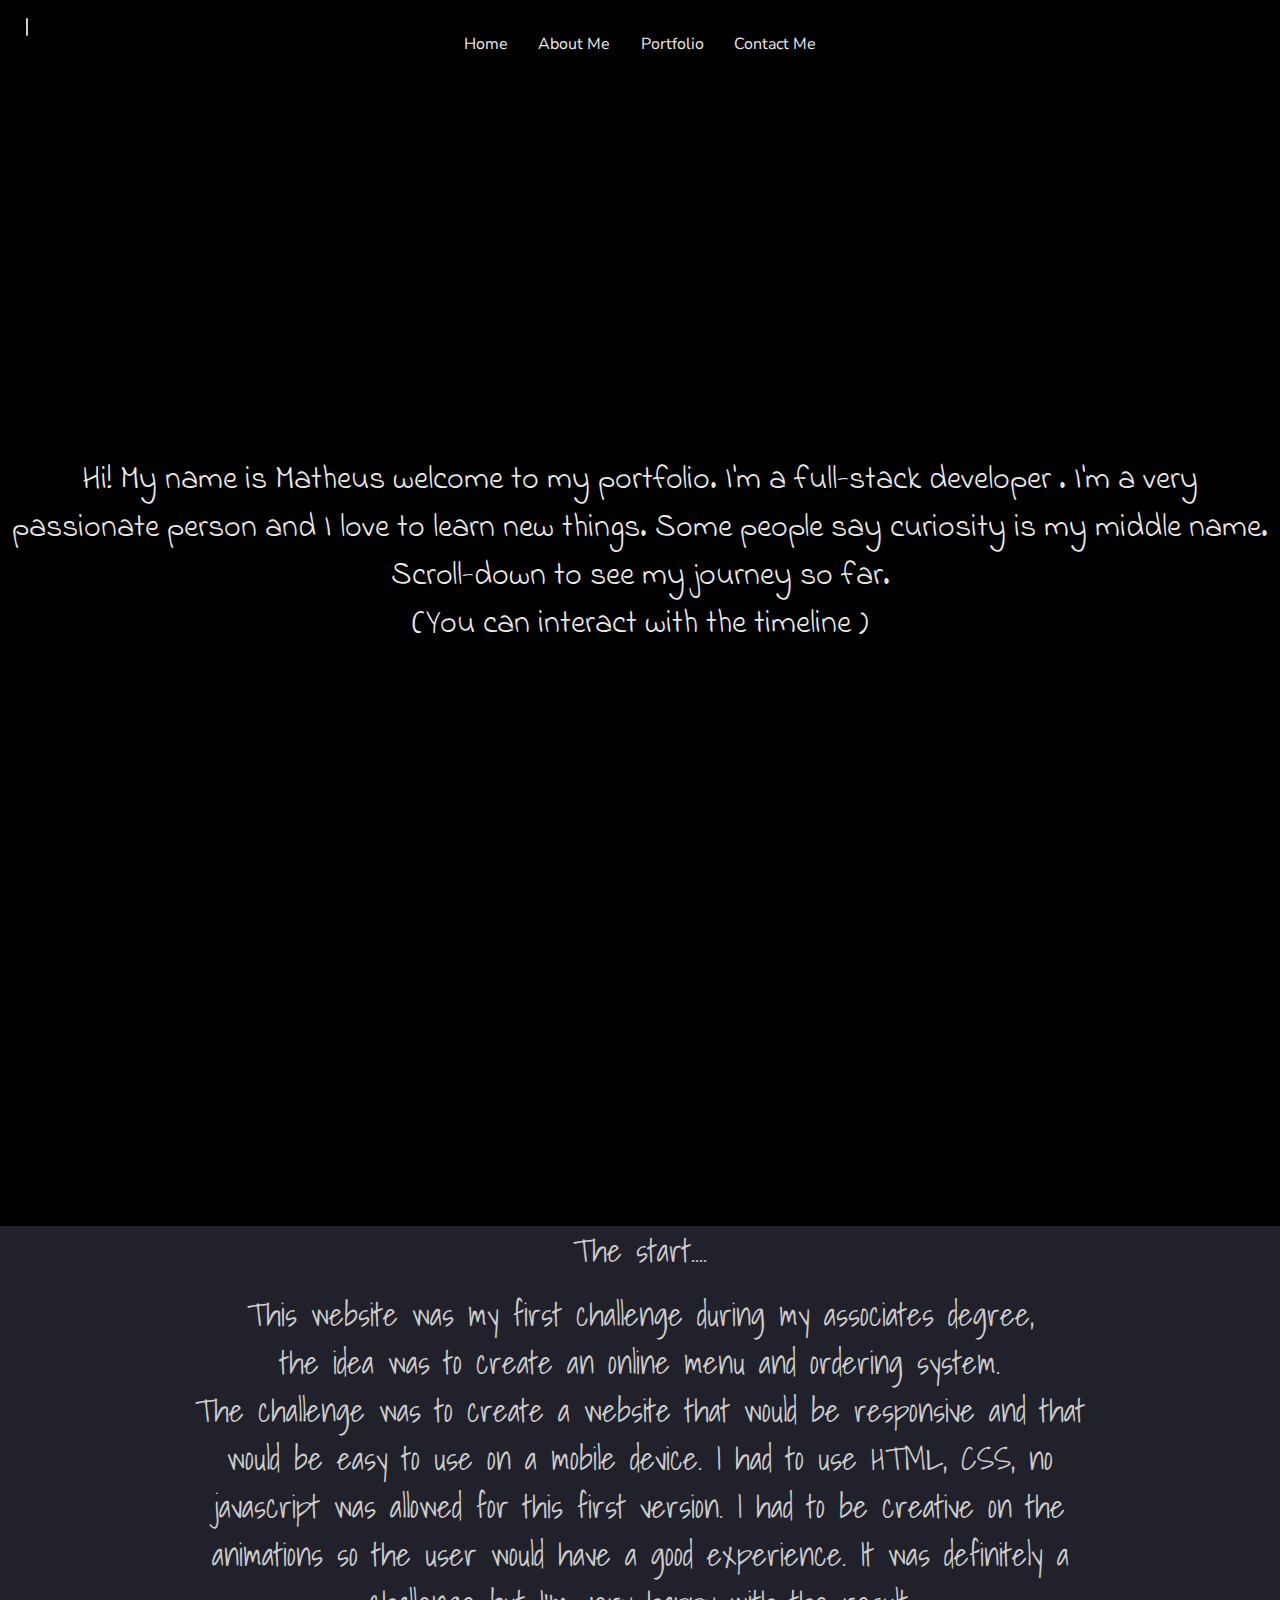
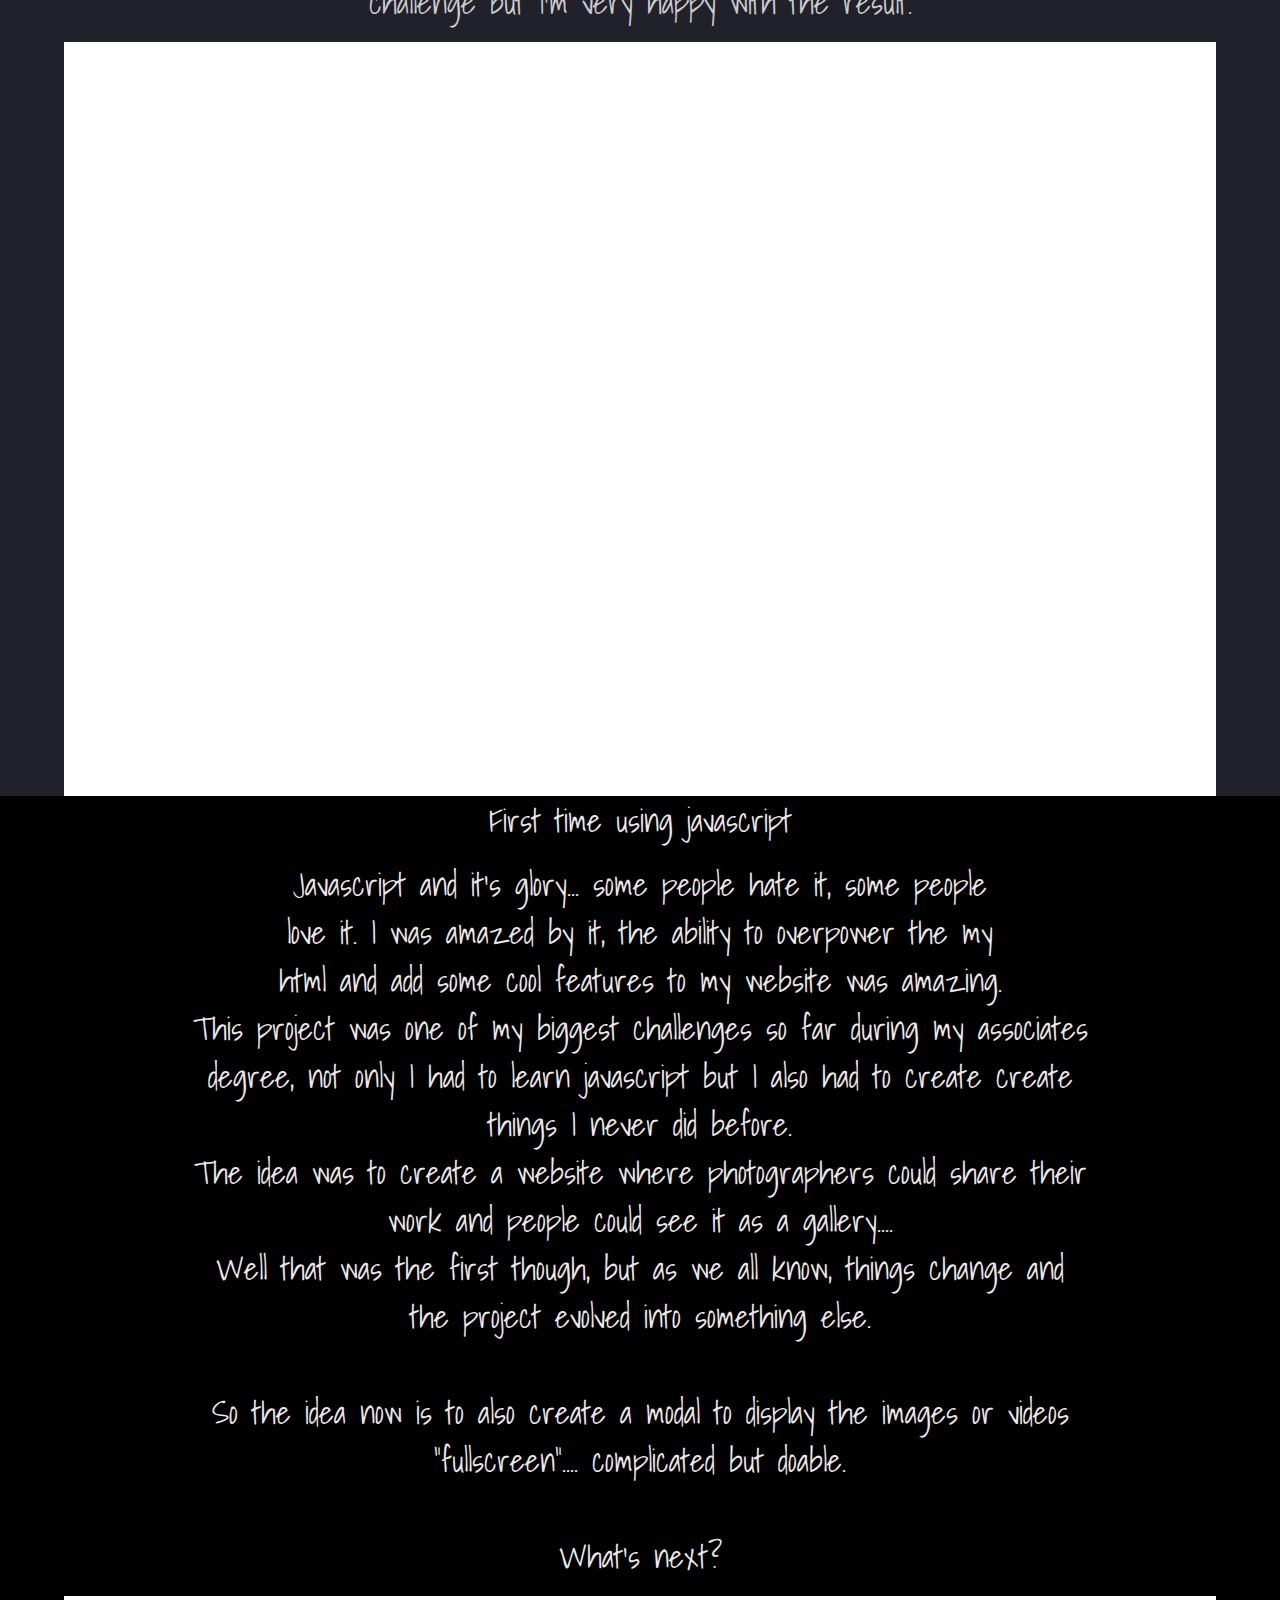
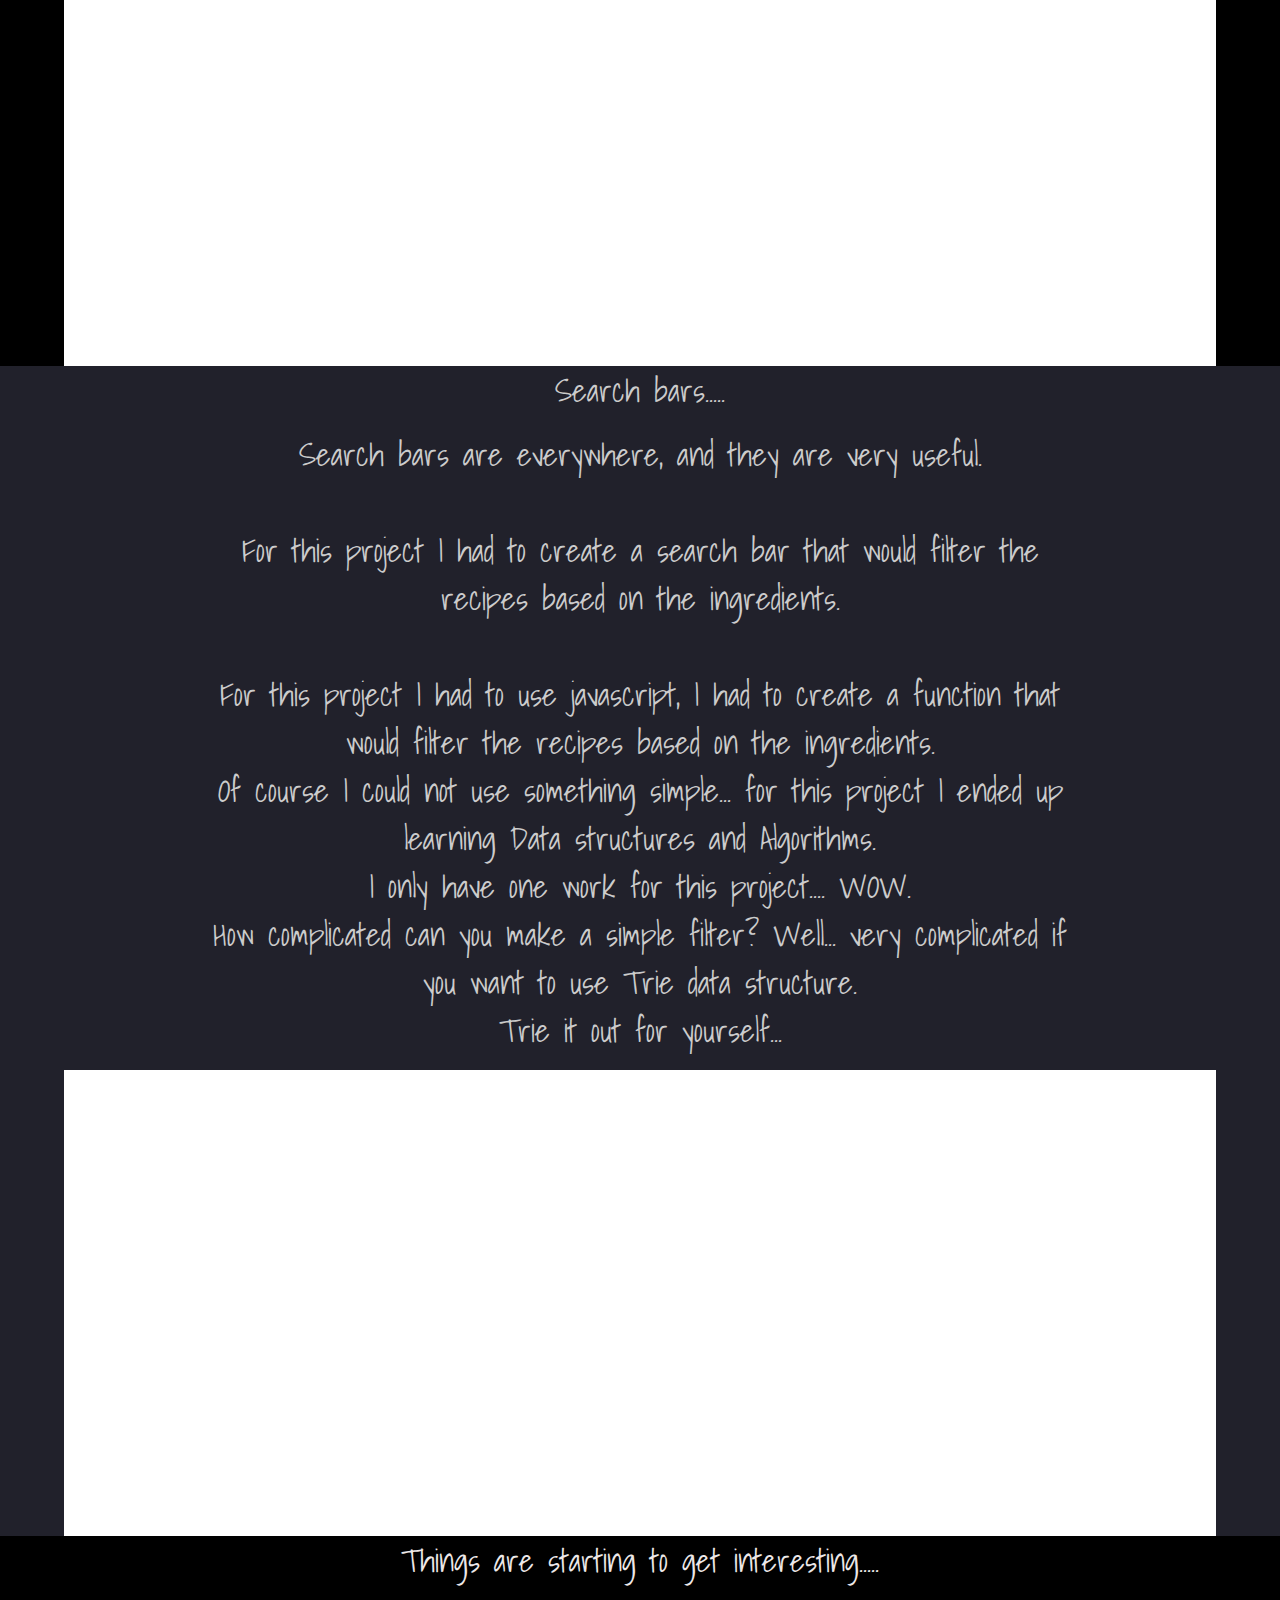
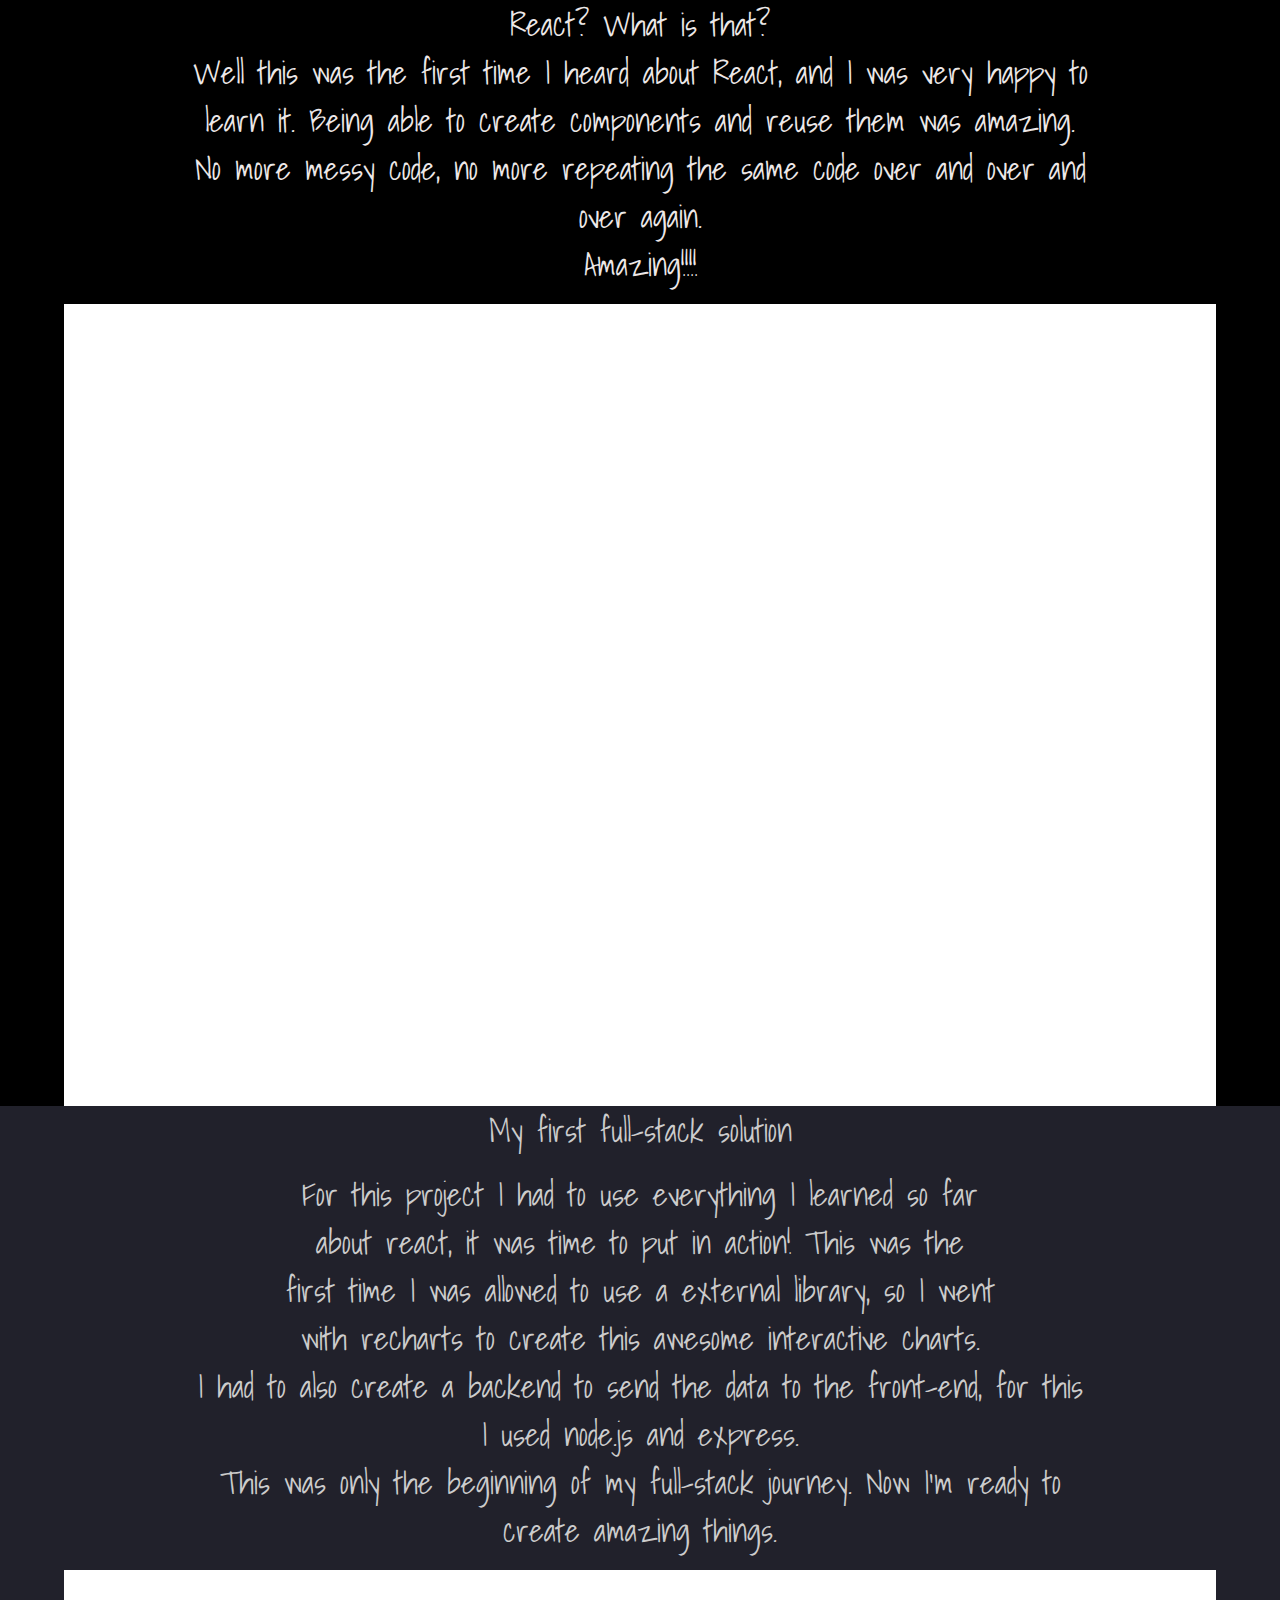
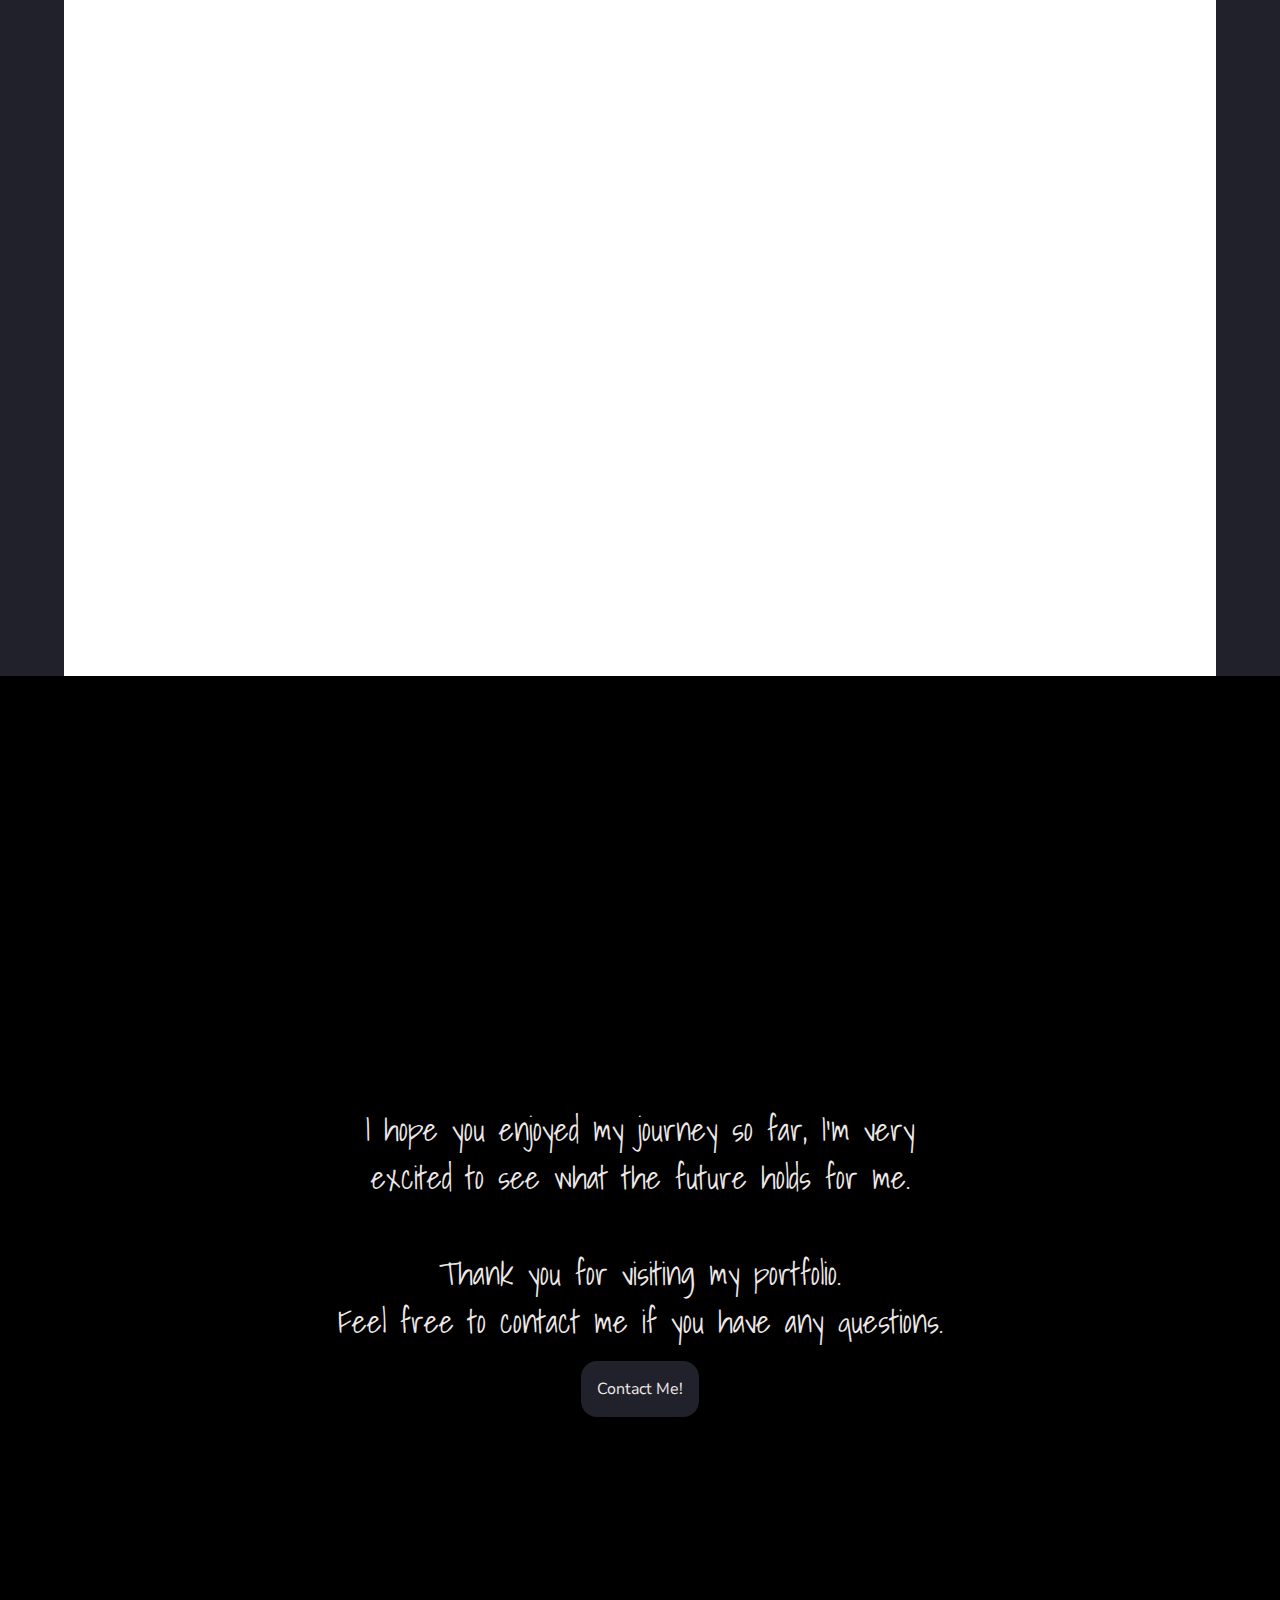
<file: index.html>
<!DOCTYPE html>
<html lang="en">
	<head>
		<meta charset="UTF-8" />
		<meta name="viewport" content="width=device-width, initial-scale=1.0" />
		<link rel="stylesheet" href="/css/main.css" />
		<script defer src="/scripts/app.js"></script>
		<meta name="view-transition" content="same-origin" />
		<link
			rel="stylesheet"
			href="https://cdnjs.cloudflare.com/ajax/libs/font-awesome/6.4.2/css/all.min.css"
			integrity="sha512-z3gLpd7yknf1YoNbCzqRKc4qyor8gaKU1qmn+CShxbuBusANI9QpRohGBreCFkKxLhei6S9CQXFEbbKuqLg0DA=="
			crossorigin="anonymous"
			referrerpolicy="no-referrer"
		/>
		<title>Mat's Portfolio</title>
	</head>
	<body>
		<nav>
			<ul class="nav-bar">
				<li class="nav-links"><a href="index.html">Home</a></li>
				<li class="nav-links"><a href="./pages/about.html">About Me</a></li>
				<li class="nav-links">
					<a href="./pages/portfolio.html">Portfolio</a>
				</li>
				<li class="nav-links"><a href="./pages/contact.html">Contact Me</a></li>
			</ul>
		</nav>
		<main class="timeline">
			<section class="section-timeline-hidden section-element">
				<h2>
					Hi! My name is Matheus welcome to my portfolio. I'm a full-stack
					developer . I'm a very passionate person and I love to learn new
					things. Some people say curiosity is my middle name.

					<br />

					Scroll-down to see my journey so far. <br />
					(You can interact with the timeline )
				</h2>
				<i class="fa-solid fa-arrow-down bounce"></i>
			</section>
			<section class="section-timeline-hidden section-element">
				<h3>The start....</h3>
				<p class="timeline-item-details">
					This website was my first challenge during my associates degree, the
					idea was to create an online menu and ordering system.

					<br />

					The challenge was to create a website that would be responsive and
					that would be easy to use on a mobile device. I had to use HTML, CSS,
					no javascript was allowed for this first version. I had to be creative
					on the animations so the user would have a good experience. It was
					definitely a challenge but I'm very happy with the result.
					<br />
				</p>
				<embed src="https://ohmyfood.matfreitas.dev/" />
			</section>
			<section class="section-timeline-hidden section-element">
				<h3>First time using javascript</h3>
				<p class="timeline-item-details">
					Javascript and it's glory... some people hate it, some people love it.
					I was amazed by it, the ability to overpower the my html and add some
					cool features to my website was amazing. <br />
					This project was one of my biggest challenges so far during my
					associates degree, not only I had to learn javascript but I also had
					to create create things I never did before. <br />

					The idea was to create a website where photographers could share their
					work and people could see it as a gallery....<br />
					Well that was the first though, but as we all know, things change and
					the project evolved into something else. <br />
					<br />
					So the idea now is to also create a modal to display the images or
					videos "fullscreen".... complicated but doable. <br /><br />
					What's next?
				</p>
				<embed src="https://fisheye.matfreitas.dev" />
			</section>
			<section class="section-timeline-hidden section-element">
				<h3>Search bars.....</h3>

				<p class="timeline-item-details">
					Search bars are everywhere, and they are very useful. <br />
					<br />
					For this project I had to create a search bar that would filter the
					recipes based on the ingredients. <br />
					<br />
					For this project I had to use javascript, I had to create a function
					that would filter the recipes based on the ingredients. <br />
					Of course I could not use something simple... for this project I ended
					up learning Data structures and Algorithms. <br />
					I only have one work for this project.... WOW. <br />
					How complicated can you make a simple filter? Well... very complicated
					if you want to use Trie data structure. <br />
					Trie it out for yourself...
				</p>
				<embed src="https://lespetitsplats.matfreitas.dev" />
			</section>
			<section class="section-timeline-hidden section-element">
				<h3>Things are starting to get interesting.....</h3>
				<p class="timeline-item-details">
					React? What is that? <br />
					Well this was the first time I heard about React, and I was very happy
					to learn it. Being able to create components and reuse them was
					amazing. <br />
					No more messy code, no more repeating the same code over and over and
					over again. <br />
					Amazing!!!!
				</p>
				<embed src="https://kasa.matfreitas.dev" />
			</section>
			<section class="section-timeline-hidden section-element">
				<h3>My first full-stack solution</h3>
				<p class="timeline-item-details">
					For this project I had to use everything I learned so far about react,
					it was time to put in action! This was the first time I was allowed to
					use a external library, so I went with recharts to create this awesome
					interactive charts. <br />
					I had to also create a backend to send the data to the front-end, for
					this I used node.js and express. <br />
					This was only the beginning of my full-stack journey. Now I'm ready to
					create amazing things.
				</p>
				<embed src="https://sportsee.matfreitas.dev/" />
			</section>
			<section class="section-timeline-hidden section-element">
				<p class="timeline-item-details">
					I hope you enjoyed my journey so far, I'm very excited to see what the
					future holds for me. <br />
					<br />
					Thank you for visiting my portfolio. <br />
					Feel free to contact me if you have any questions. <br />
				</p>
				<a href="./pages/contact.html" class="contact-me"> Contact Me! </a>
			</section>
		</main>
	</body>
</html>
</file>
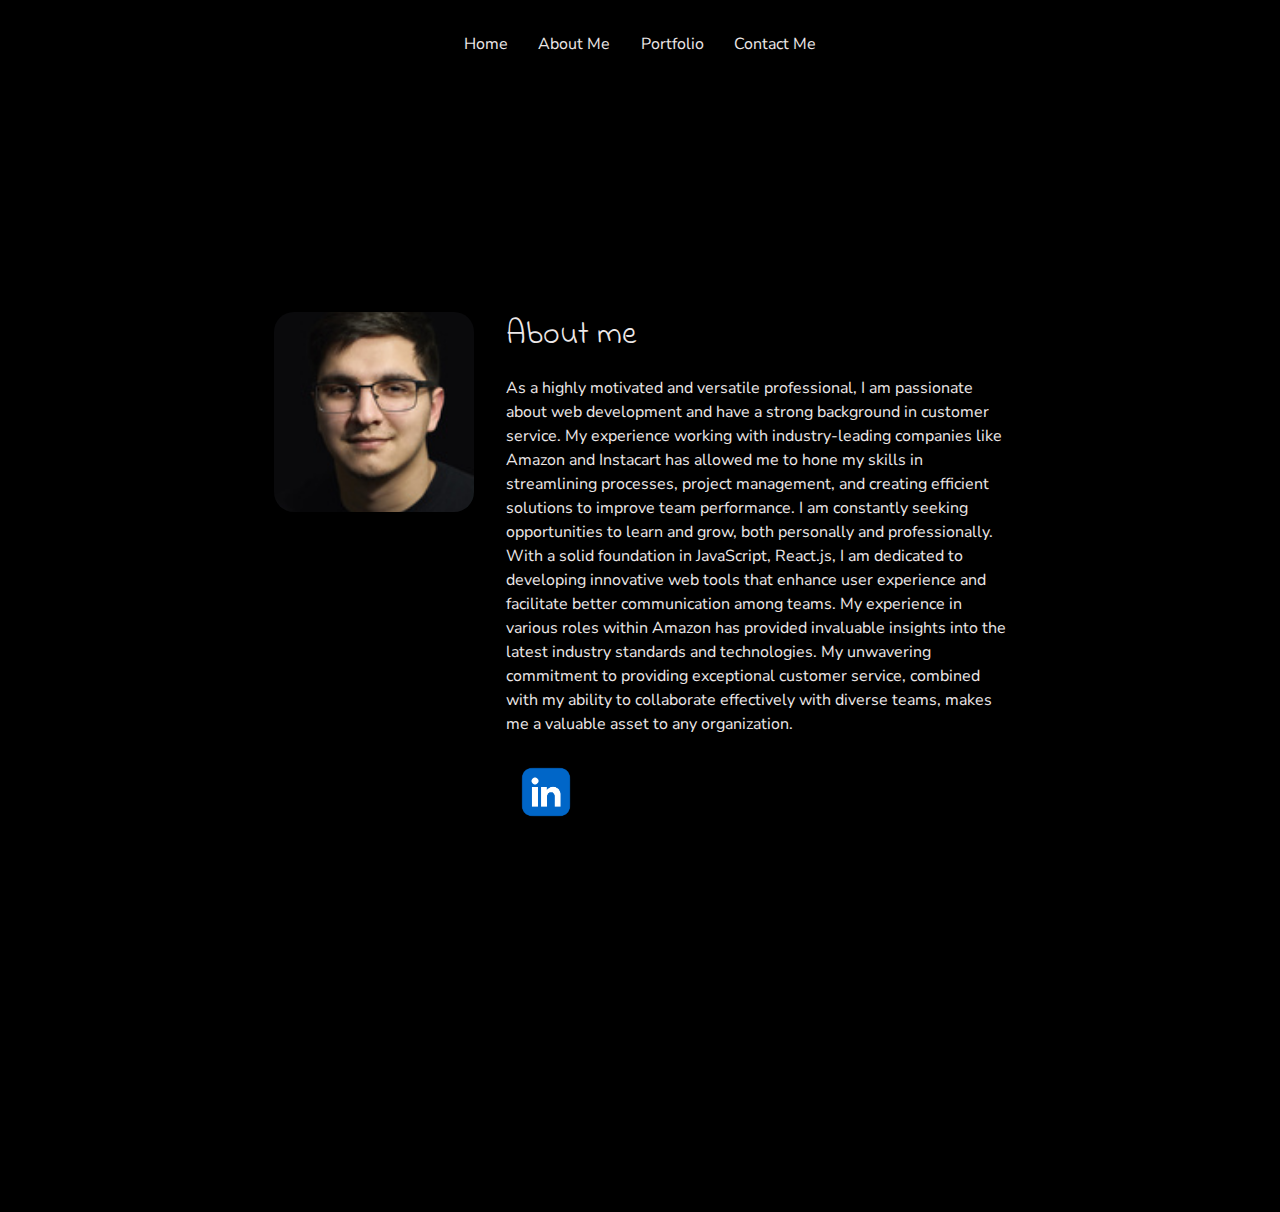
<file: pages/about.html>
<!DOCTYPE html>
<html lang="en">
	<head>
		<meta charset="UTF-8" />
		<meta name="viewport" content="width=device-width, initial-scale=1.0" />
		<link rel="stylesheet" href="./../css/main.css" />
		<link rel="stylesheet" href="./../css/about-me.css" />
		<meta name="view-transition" content="same-origin" />
		<script defer src="./../scripts/app.js"></script>
		<title>Resume</title>
	</head>
	<body>
		<nav>
			<ul class="nav-bar">
				<li class="nav-links"><a href="./../index.html">Home</a></li>
				<li class="nav-links"><a href="./about.html">About Me</a></li>
				<li class="nav-links"><a href="./portfolio.html">Portfolio</a></li>
				<li class="nav-links"><a href="./contact.html">Contact Me</a></li>
			</ul>
		</nav>
		<main>
			<section class="about-me-section">
				<img
					src="./../images/me.jpeg"
					alt="A picture of myself"
					class="about-me-image"
				/>
				<div class="about-me-description">
					<h2>About me</h2>
					<p>
						As a highly motivated and versatile professional, I am passionate
						about web development and have a strong background in customer
						service. My experience working with industry-leading companies like
						Amazon and Instacart has allowed me to hone my skills in
						streamlining processes, project management, and creating efficient
						solutions to improve team performance. I am constantly seeking
						opportunities to learn and grow, both personally and professionally.
						With a solid foundation in JavaScript, React.js, I am dedicated to
						developing innovative web tools that enhance user experience and
						facilitate better communication among teams. My experience in
						various roles within Amazon has provided invaluable insights into
						the latest industry standards and technologies. My unwavering
						commitment to providing exceptional customer service, combined with
						my ability to collaborate effectively with diverse teams, makes me a
						valuable asset to any organization.
					</p>
					<a
						href="https://www.linkedin.com/in/matheus-cristofoli/"
						target="_blank"
						rel="noopener"
						><img
							src="./../images/linkedin-logo.webp"
							alt="Linked In logo"
							class="socials"
					/></a>
				</div>
			</section>
		</main>
	</body>
</html>
</file>
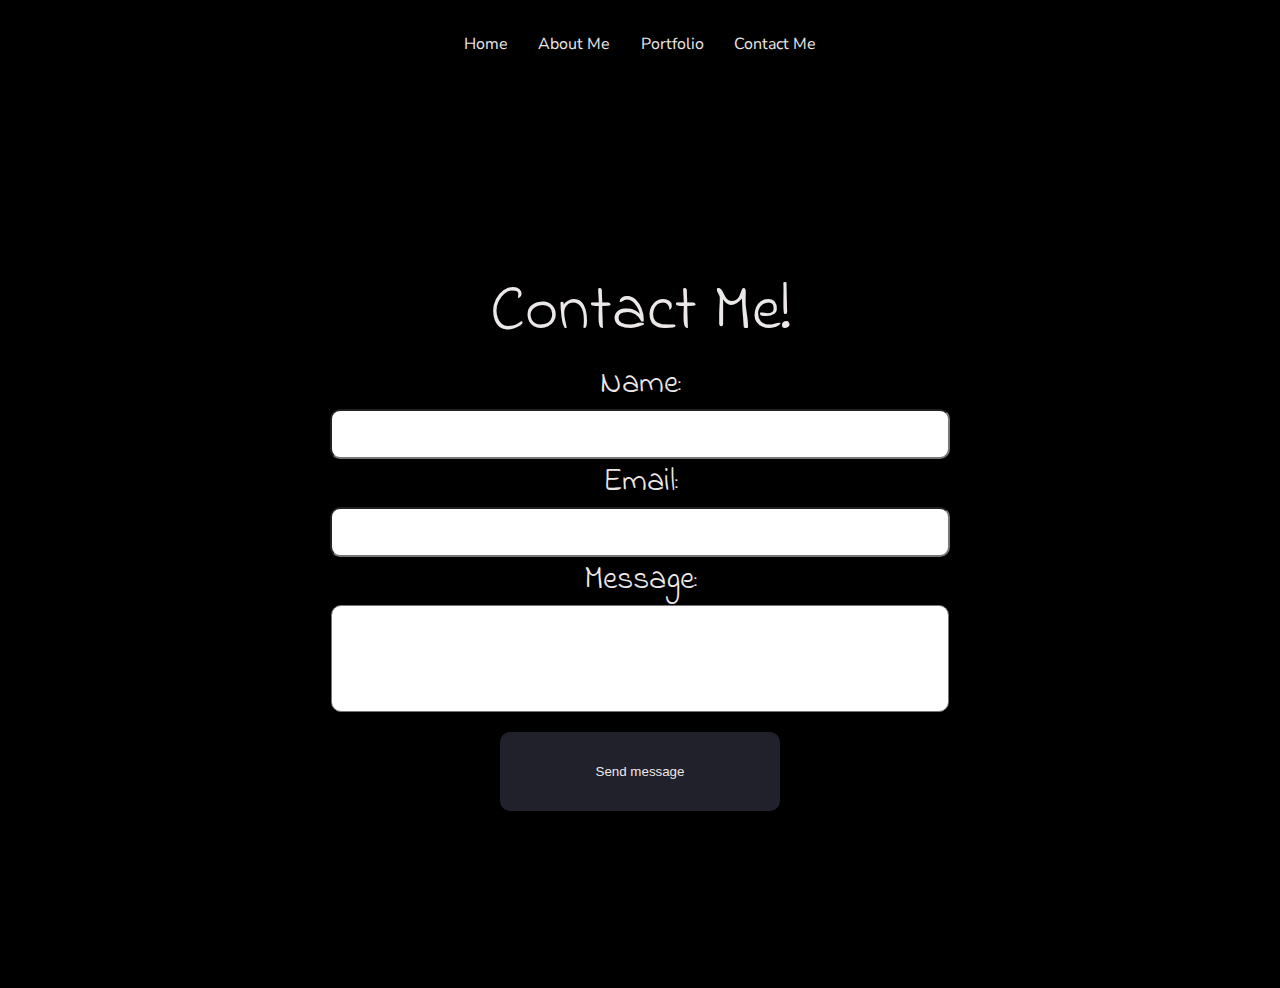
<file: pages/contact.html>
<!DOCTYPE html>
<html lang="en">
	<head>
		<meta charset="UTF-8" />
		<meta name="viewport" content="width=device-width, initial-scale=1.0" />
		<link rel="stylesheet" href="./../css/main.css" />
		<link rel="stylesheet" href="./../css/contact-me.css" />
		<meta name="view-transition" content="same-origin" />
		<script defer src="./../scripts/app.js"></script>
		<title>About Me</title>
	</head>
	<body>
		<nav>
			<ul class="nav-bar">
				<li class="nav-links"><a href="./../index.html">Home</a></li>
				<li class="nav-links"><a href="./about.html">About Me</a></li>
				<li class="nav-links"><a href="./portfolio.html">Portfolio</a></li>
				<li class="nav-links"><a href="./contact.html">Contact Me</a></li>
			</ul>
		</nav>
		<main>
			<section class="contact-me-section">
				<h1>Contact Me!</h1>
				<form class="contact-me-form" id="contact-form">
					<label for="name">Name:</label>
					<input type="text" name="name" id="name" required />
					<label for="email">Email:</label>
					<input type="email" name="email" id="email" required />
					<label for="message">Message:</label>
					<textarea name="message" id="message" cols="30" rows="10"></textarea>
					<button type="submit" id="submit-button">Send message</button>
				</form>
			</section>
		</main>
	</body>
</html>
</file>
<file: css/main.css>
@import url('https://fonts.googleapis.com/css2?family=Indie+Flower&family=Nunito+Sans:ital,opsz,wght@0,6..12,300;0,6..12,400;0,6..12,500;0,6..12,700;1,6..12,300;1,6..12,400;1,6..12,500;1,6..12,700&family=Shadows+Into+Light&display=swap');

@import '/css/reset.css';

:root {
	--text: hsl(0, 12%, 92%);
	--background: hsl(0, 0%, 0%);
	--primary: hsl(0, 0%, 80%);
	--secondary: hsl(240, 13%, 15%);
	--accent: hsl(180, 13%, 55%);
	--primary-font: 'Nunito Sans', sans-serif;
	--secondary-font: 'Indie Flower', cursive;

	--timeline-height: 2dvh;

	view-transition-name: root;

	scroll-behavior: smooth;
}

::view-transition-old(root) {
	animation: 0.3s transition-out 0s ease;
}

::view-transition-new(root) {
	animation: 0.3s transition-in 0s ease;
}

body {
	position: relative;
	background-color: var(--background);
	color: var(--text);
	font-family: 'Nunito Sans', sans-serif;
	font-size: 1rem;
	font-weight: 400;
	line-height: 1.5;
	margin: 0;
	padding: 0;
	height: 100dvh;
	width: 100dvw;
	overflow-x: hidden;
}

nav {
	width: 30dvw;
	margin-left: auto;
	margin-right: auto;
	margin-top: 2rem;

	.nav-bar {
		display: flex;
		justify-content: space-between;
		align-items: center;
		padding: 0 1rem;
		.nav-links:hover {
			color: var(--accent);
			text-decoration: underline;
			text-underline-offset: 0.3rem;
		}
	}
}

.timeline {
	width: 100%;
	height: 100%;

	.section-timeline-hidden {
		width: 100dvw;
		height: 130dvh;
		background-color: var(--secondary);
		&:nth-child(odd) {
			background-color: var(--background);
		}
		&:nth-child(even) {
			color: var(--primary);
		}
	}
	.section-element {
		display: flex;
		flex-direction: column;
		justify-content: center;
		align-items: center;
		margin-left: auto;
		margin-right: auto;
		text-wrap: balance;
		text-align: center;
		gap: 1rem;
		.timeline-item-details {
			width: 70dvw;
			font-family: 'Shadows Into Light', cursive;
			font-size: 2rem;
			font-weight: 400;
		}
	}

	&::before {
		content: '';
		position: fixed;
		top: 2%;
		left: 2%;
		width: 2px;
		height: var(--timeline-height);
		min-height: 2dvh;
		max-height: 96dvh;
		background-color: var(--primary);
		border-radius: 2px;
	}
}

h2 {
	font-family: 'Indie Flower', cursive;
	font-size: 2rem;
	font-weight: 400;
}
h3 {
	font-family: 'Shadows Into Light', cursive;
	font-size: 2rem;
	font-weight: 400;
}

.bounce {
	margin-top: 10rem;
	animation: bounce 2s infinite;
	font-size: 4rem;
	color: white;
}
embed {
	width: 90%;
	height: 70%;
	background-color: white;
}
.contact-me {
	padding: 1rem;
	background-color: var(--secondary);
	border-radius: 1rem;
}

/* Media Queries */
@media (prefers-reduced-motion) {
	* {
		animation: none !important;
		transition: none !important;
	}
}

/* Animations */

@keyframes slide-in {
	0% {
		transform: translateX(-100%);
	}
	100% {
		transform: translateX(0%);
	}
}

@keyframes fade {
	0% {
		opacity: 0;
	}
	100% {
		opacity: 1;
	}
}
@keyframes bounce {
	0% {
		transform: translateY(0);
	}
	50% {
		transform: translateY(-1rem);
	}
	100% {
		transform: translateY(0);
	}
}

@keyframes transition-out {
	0% {
		opacity: 1;
	}
	100% {
		opacity: 0;
	}
}
@keyframes transition-in {
	0% {
		opacity: 0;
	}
	100% {
		opacity: 1;
	}
}
</file>
<file: css/about-me.css>
.about-me-section {
	height: 100dvh;
	width: 100dvw;
	margin-top: 20%;
	display: flex;
	flex-direction: row;
	justify-content: center;
	gap: 2rem;
}
.about-me-image {
	width: 200px;
	height: 200px;
	border-radius: 10%;
	object-fit: cover;
	object-position: center;
}
.about-me-description {
	display: flex;
	flex-direction: column;
	gap: 1rem;
}

.about-me-description p {
	max-width: 500px;
}
.socials {
	height: 80px;
	width: 80px;
}
</file>
<file: css/contact-me.css>
:root {
	--text: hsl(0, 12%, 92%);
	--background: hsl(0, 0%, 0%);
	--primary: hsl(0, 0%, 80%);
	--secondary: hsl(240, 13%, 15%);
	--accent: hsl(180, 13%, 55%);
	--primary-font: 'Nunito Sans', sans-serif;
	--secondary-font: 'Indie Flower', cursive;

	--timeline-height: 2dvh;
	scroll-behavior: smooth;
}

.contact-me-section {
	height: 100dvh;
	width: 100dvw;
	margin-top: 2rem;
	display: flex;
	flex-direction: column;
	justify-content: center;
	align-items: center;
}

.contact-me-form {
	width: 80%;
	height: 50%;
	display: flex;
	flex-direction: column;
	justify-content: center;
	align-items: center;
}
textarea,
input {
	resize: none;
	width: 600px;
	min-height: 30px;
	border-radius: 10px;
	padding: 0.5rem;
}
label {
	font-size: 2rem;
	font-family: var(--secondary-font);
}
button {
	margin-top: 20px;
	padding: 2rem 6rem;
	border-radius: 10px;
	background-color: var(--secondary);
	color: var(--text);
	border: none;
	cursor: pointer;
}
h1 {
	font-size: 4rem;
	font-family: var(--secondary-font);
}

.sucess {
	width: 100dvw;
	height: 100dvh;
	display: flex;
	justify-content: center;
	align-items: center;
	flex-direction: column;
	text-align: center;
	gap: 2rem;
	& a {
		text-decoration: underline;
		text-underline-offset: 5px;
		&:hover {
			color: var(--accent);
		}
	}
}
</file>
